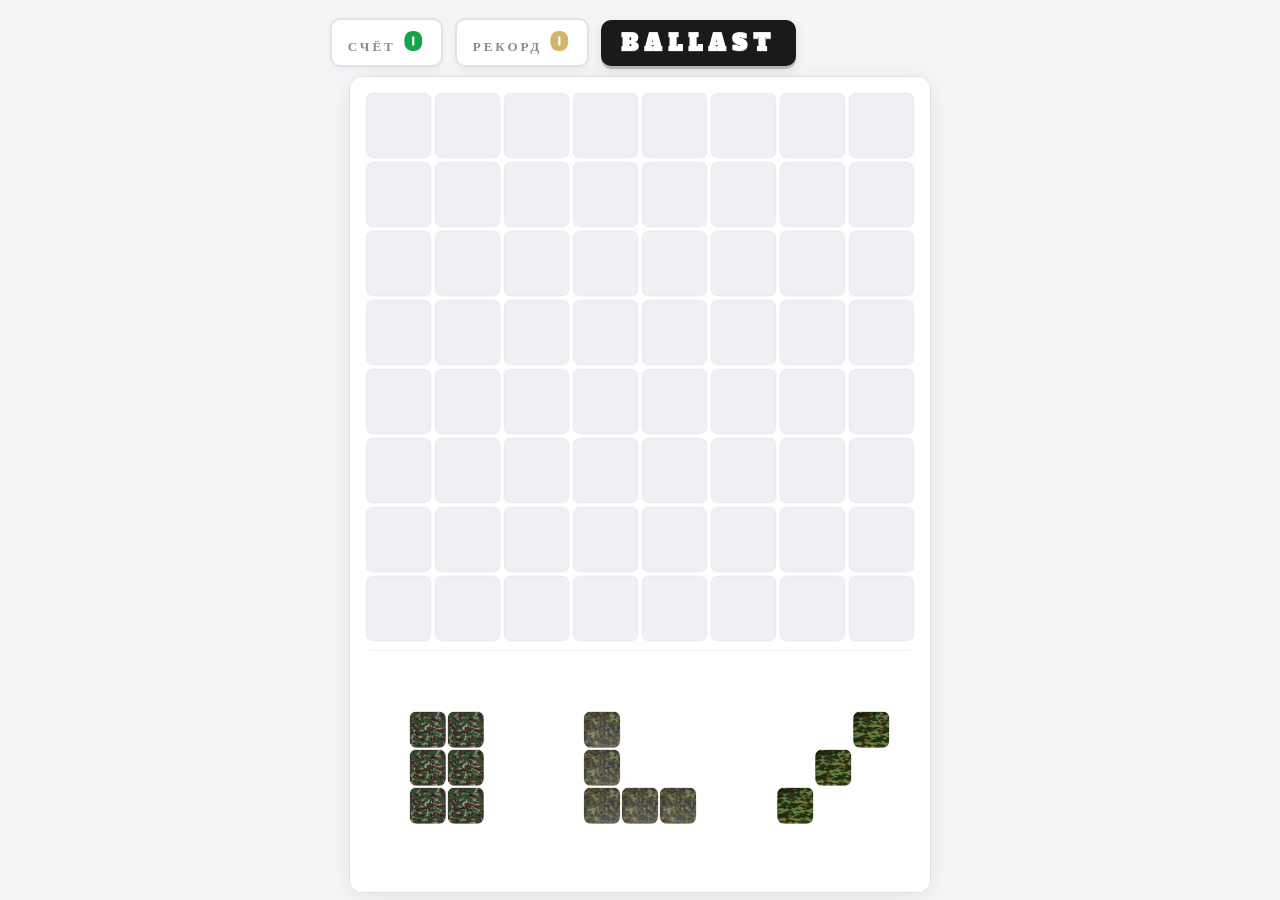
<file: games/ballast/ballast.html>
<!DOCTYPE html>
<html lang="ru">
<head>
<meta charset="UTF-8">
<meta name="viewport" content="width=device-width, initial-scale=1, maximum-scale=1, user-scalable=no">
<title>BALLAST</title>
<link rel="preconnect" href="https://fonts.googleapis.com">
<link rel="preconnect" href="https://fonts.gstatic.com" crossorigin>
<link href="https://fonts.googleapis.com/css2?family=Alfa+Slab+One&family=Bevan&display=swap" rel="stylesheet">
<style>
  * { margin: 0; padding: 0; box-sizing: border-box; -webkit-tap-highlight-color: transparent; }
  html, body {
    width: 100%; height: 100%;
    overflow: hidden;
    background: #f5f5f7;
  }
  body {
    display: flex;
    flex-direction: column;
    align-items: center;
    justify-content: center;
    font-family: 'Alfa Slab One', 'Arial Black', Impact, 'Bevan', serif;
    font-weight: 900;
    color: #1a1a1a;
    letter-spacing: 2px;
    user-select: none;
    -webkit-user-select: none;
    touch-action: none;
  }
  .hud {
    display: flex;
    gap: 12px;
    padding: 10px 14px;
    align-items: center;
    text-transform: uppercase;
    flex-shrink: 0;
  }
  .hud .stat {
    background: #ffffff;
    border: 2px solid #e2e2e8;
    border-radius: 10px;
    padding: 6px 16px;
    font-size: 13px;
    letter-spacing: 3px;
    color: #8a8a94;
    box-shadow: 0 2px 6px rgba(0,0,0,0.04);
    transition: transform 0.15s ease-out;
  }
  .hud .stat b {
    color: #16a34a;
    font-size: 24px;
    margin-left: 8px;
  }
  .hud .best b {
    color: #d4b46a;
  }
  .hud .title {
    font-family: 'Alfa Slab One', 'Arial Black', Impact, serif;
    font-weight: 900;
    font-size: 22px;
    letter-spacing: 6px;
    color: #ffffff;
    background: #1a1a1a;
    padding: 8px 20px;
    border-radius: 10px;
    text-transform: uppercase;
    box-shadow: 0 3px 0 rgba(0,0,0,0.2), 0 4px 12px rgba(0,0,0,0.1);
    user-select: none;
    text-shadow: 0 1px 0 rgba(255,255,255,0.15);
  }
  .hud .combo {
    background: linear-gradient(180deg, #fef3c7, #fde68a);
    border-color: #f59e0b;
    color: #92400e;
    opacity: 0;
    transform: scale(0.8);
    transition: opacity 0.2s, transform 0.2s;
    pointer-events: none;
  }
  .hud .combo.show {
    opacity: 1;
    transform: scale(1);
  }
  .hud .combo b {
    color: #dc2626;
    font-size: 24px;
  }
  .hud .pop {
    transform: scale(1.15);
  }
  canvas {
    display: block;
    background: #ffffff;
    border-radius: 12px;
    box-shadow: 0 4px 24px rgba(0,0,0,0.08), 0 0 0 1px rgba(0,0,0,0.05);
    touch-action: none;
  }
  .overlay {
    position: fixed; inset: 0;
    background: rgba(255, 255, 255, 0.96);
    display: none; align-items: center; justify-content: center;
    flex-direction: column; gap: 22px; z-index: 10;
  }
  .overlay.show { display: flex; }
  .overlay h2 {
    font-size: 38px;
    color: #dc2626;
    letter-spacing: 6px;
    text-transform: uppercase;
  }
  .overlay .score-big {
    font-size: 80px;
    color: #16a34a;
    letter-spacing: 3px;
  }
  .overlay button {
    padding: 18px 48px;
    font-size: 20px;
    font-family: inherit;
    font-weight: 900;
    letter-spacing: 3px;
    text-transform: uppercase;
    background: #1a1a1a;
    color: #ffffff;
    border: none;
    border-radius: 10px;
    cursor: pointer;
    box-shadow: 0 4px 14px rgba(0,0,0,0.2);
    transition: transform 0.08s, box-shadow 0.08s;
  }
  .overlay button:active {
    transform: translateY(3px);
    box-shadow: 0 1px 4px rgba(0,0,0,0.2);
  }
</style>
</head>
<body>

<div class="hud">
  <div class="stat" id="scoreStat">СЧЁТ<b id="score">0</b></div>
  <div class="stat best">РЕКОРД<b id="best">0</b></div>
  <div class="title">BALLAST</div>
  <div class="stat combo" id="comboStat">КОМБО<b id="combo">×1</b></div>
</div>

<canvas id="game"></canvas>

<div class="overlay" id="overlay">
  <h2>Игра окончена</h2>
  <div class="score-big" id="finalScore">0</div>
  <button id="restart">Играть снова</button>
</div>

<script>
(function () {
  'use strict';

  /* ================= ХРАНИЛИЩЕ ================= */
  const storage = {
    get: function (k, def) {
      try { const v = window.localStorage.getItem(k); return v === null ? def : v; }
      catch (e) { return def; }
    },
    set: function (k, v) {
      try { window.localStorage.setItem(k, v); } catch (e) {}
    }
  };

  /* ================= ЗВУКИ ================= */
  let audioCtx = null;
  function getAudio() {
    if (!audioCtx) {
      try { audioCtx = new (window.AudioContext || window.webkitAudioContext)(); }
      catch (e) { return null; }
    }
    if (audioCtx.state === 'suspended') audioCtx.resume();
    return audioCtx;
  }

  function tone(freq, dur, vol, delay, type) {
    const ac = getAudio();
    if (!ac) return;
    const t = ac.currentTime + (delay || 0);
    const o = ac.createOscillator();
    const g = ac.createGain();
    o.type = type || 'sine';
    o.frequency.setValueAtTime(freq, t);
    g.gain.setValueAtTime(0.0001, t);
    g.gain.exponentialRampToValueAtTime(vol, t + 0.03);
    g.gain.exponentialRampToValueAtTime(0.0001, t + dur);
    o.connect(g);
    g.connect(ac.destination);
    o.start(t);
    o.stop(t + dur + 0.05);
  }

  function makeNoiseBuffer(ac, dur) {
    const len = Math.floor(ac.sampleRate * dur);
    const buf = ac.createBuffer(1, len, ac.sampleRate);
    const data = buf.getChannelData(0);
    for (let i = 0; i < len; i++) {
      data[i] = (Math.random() * 2 - 1) * Math.pow(1 - i / len, 3);
    }
    return buf;
  }

  // 🔫 ВЫСТРЕЛ при постановке блока
  function sndPlace() {
    const ac = getAudio();
    if (!ac) return;
    const t = ac.currentTime;

    // 1) Тело — питч-дроп 180 → 50 Hz
    const o = ac.createOscillator();
    const g = ac.createGain();
    o.type = 'sine';
    o.frequency.setValueAtTime(180, t);
    o.frequency.exponentialRampToValueAtTime(50, t + 0.12);
    g.gain.setValueAtTime(0.0001, t);
    g.gain.exponentialRampToValueAtTime(0.22, t + 0.005);
    g.gain.exponentialRampToValueAtTime(0.0001, t + 0.15);
    o.connect(g);
    g.connect(ac.destination);
    o.start(t);
    o.stop(t + 0.18);

    // 2) Треск шумом
    const noiseSrc = ac.createBufferSource();
    noiseSrc.buffer = makeNoiseBuffer(ac, 0.08);
    const noiseFilter = ac.createBiquadFilter();
    noiseFilter.type = 'bandpass';
    noiseFilter.frequency.value = 1800;
    noiseFilter.Q.value = 1.2;
    const noiseGain = ac.createGain();
    noiseGain.gain.setValueAtTime(0.18, t);
    noiseGain.gain.exponentialRampToValueAtTime(0.001, t + 0.08);
    noiseSrc.connect(noiseFilter);
    noiseFilter.connect(noiseGain);
    noiseGain.connect(ac.destination);
    noiseSrc.start(t);
    noiseSrc.stop(t + 0.1);

    // 3) Высокий клик
    const hi = ac.createOscillator();
    const hg = ac.createGain();
    hi.type = 'sine';
    hi.frequency.setValueAtTime(2600, t);
    hi.frequency.exponentialRampToValueAtTime(1200, t + 0.03);
    hg.gain.setValueAtTime(0.05, t);
    hg.gain.exponentialRampToValueAtTime(0.001, t + 0.03);
    hi.connect(hg);
    hg.connect(ac.destination);
    hi.start(t);
    hi.stop(t + 0.05);
  }

  // 🎼 Очистка линий
  function sndClear(lines, combo) {
    const shift = Math.min(combo - 1, 4) * 40;
    const notes = [523, 659, 784, 1047];
    for (let i = 0; i < lines && i < notes.length; i++) {
      tone(notes[i] + shift, 0.45, 0.10, i * 0.07, 'sine');
    }
    if (lines >= 2) tone(2093 + shift, 0.6, 0.05, 0.3, 'sine');
    if (combo >= 3) {
      tone(1319 + shift, 0.7, 0.06, 0.15, 'sine');
      tone(1568 + shift, 0.8, 0.05, 0.25, 'sine');
    }
  }

  // 😢 Проигрыш
  function sndGameOver() {
    const notes = [440, 392, 349, 294, 262];
    for (let i = 0; i < notes.length; i++) {
      tone(notes[i], 0.55, 0.08, i * 0.16, 'sine');
    }
  }

  function unlockAudio() {
    const ac = getAudio();
    if (ac && ac.state === 'suspended') ac.resume();
  }
  window.addEventListener('pointerdown', unlockAudio, { once: true });
  window.addEventListener('keydown', unlockAudio, { once: true });

  /* ================= РАЗМЕРЫ ================= */
  let COLS = 8, ROWS = 8;
  let CELL, PAD, BOARD_W, BOARD_H, GAP, W, H, TRAY_Y, TRAY_H, TRAY_CELL, SLOT_W;

  const canvas = document.getElementById('game');
  const ctx = canvas.getContext('2d');
  const DPR = Math.min(window.devicePixelRatio || 1, 2);

  function layout() {
    const hud = document.querySelector('.hud');
    const hudH = hud.offsetHeight || 50;
    const availW = window.innerWidth - 20;
    const availH = window.innerHeight - hudH - 20;

    const cellW = availW / 8.4;
    const cellH = availH / 11.8;
    CELL = Math.max(20, Math.floor(Math.min(cellW, cellH)));

    PAD = Math.round(CELL * 0.2);
    GAP = Math.round(CELL * 0.2);
    BOARD_W = COLS * CELL;
    BOARD_H = ROWS * CELL;
    W = BOARD_W + PAD * 2;
    TRAY_H = Math.round(CELL * 3.2);
    TRAY_Y = PAD + BOARD_H + GAP;
    H = TRAY_Y + TRAY_H + PAD;
    TRAY_CELL = Math.round(CELL * 0.55);
    SLOT_W = W / 3;

    canvas.width = W * DPR;
    canvas.height = H * DPR;
    canvas.style.width = W + 'px';
    canvas.style.height = H + 'px';
    ctx.setTransform(DPR, 0, 0, DPR, 0, 0);
  }

  const scoreEl = document.getElementById('score');
  const bestEl = document.getElementById('best');
  const comboEl = document.getElementById('combo');
  const comboStat = document.getElementById('comboStat');
  const scoreStat = document.getElementById('scoreStat');
  const overlay = document.getElementById('overlay');
  const finalScoreEl = document.getElementById('finalScore');
  const restartBtn = document.getElementById('restart');

  /* ================= ТЕКСТУРЫ ИЗ ПАПКИ =================
     Рядом с HTML: 1.png ... 8.png
  ==================================================== */
  const BLOCK_STYLES = [
    { color: '#f4a3a3', img: null, file: '1.png' },
    { color: '#f5c28a', img: null, file: '2.png' },
    { color: '#f2dd8a', img: null, file: '3.png' },
    { color: '#a3d9a5', img: null, file: '4.png' },
    { color: '#a3c9dd', img: null, file: '5.png' },
    { color: '#a3b1dc', img: null, file: '6.png' },
    { color: '#c5a8dd', img: null, file: '7.png' },
    { color: '#e8a3c5', img: null, file: '8.png' }
  ];

  for (let i = 0; i < BLOCK_STYLES.length; i++) {
    (function (index) {
      const img = new Image();
      img.onload = function () { BLOCK_STYLES[index].img = img; };
      img.onerror = function () {};
      img.src = BLOCK_STYLES[index].file;
    })(i);
  }

  /* ================= ФИГУРЫ (с зеркалами) ================= */
  const BASE_SHAPES = [
    ["X"],
    ["XX"],
    ["XXX"],
    ["XXXX"],
    ["XXXXX"],
    ["XX", "XX"],
    ["XXX", "XXX", "XXX"],
    ["XX", "XX", "XX"],
    ["X.", "XX"],
    ["X.", "X.", "XX"],
    ["XXX", ".X."],
    ["X..", "X..", "XXX"],
    ["X..", ".X.", "..X"],
    [".XX", "XX."],
    ["X.", "XX", ".X"]
  ];

  function rotateShape(shape) {
    const h = shape.length;
    const w = shape[0].length;
    const out = [];
    for (let x = 0; x < w; x++) {
      let row = '';
      for (let y = h - 1; y >= 0; y--) row += shape[y][x] || '.';
      out.push(row);
    }
    return out;
  }
  function mirrorShape(shape) {
    return shape.map(function (row) { return row.split('').reverse().join(''); });
  }
  function normalizeShape(shape) {
    const s = shape.filter(function (r) { return r.indexOf('X') !== -1; });
    if (!s.length) return null;
    let minLeft = Infinity, maxRight = 0;
    for (let i = 0; i < s.length; i++) {
      const l = s[i].indexOf('X');
      const r = s[i].lastIndexOf('X');
      if (l < minLeft) minLeft = l;
      if (r > maxRight) maxRight = r;
    }
    const out = [];
    for (let i = 0; i < s.length; i++) out.push(s[i].slice(minLeft, maxRight + 1));
    return out;
  }
  function shapeKey(shape) { return shape.join('|'); }
  function generateAllShapes() {
    const seen = new Set();
    const result = [];
    for (let b = 0; b < BASE_SHAPES.length; b++) {
      let cur = BASE_SHAPES[b];
      const variants = [];
      for (let i = 0; i < 4; i++) {
        variants.push(cur);
        variants.push(mirrorShape(cur));
        cur = rotateShape(cur);
      }
      for (let v = 0; v < variants.length; v++) {
        const n = normalizeShape(variants[v]);
        if (!n) continue;
        const k = shapeKey(n);
        if (seen.has(k)) continue;
        seen.add(k);
        result.push(n);
      }
    }
    return result;
  }
  const SHAPES = generateAllShapes();

  /* ================= СОСТОЯНИЕ ================= */
  let board = [];
  let pieces = [];
  let dragging = null;
  let dragX = 0, dragY = 0;
  let ghost = null;
  let score = 0;
  let best = parseInt(storage.get('bb_best', '0'), 10) || 0;
  let combo = 0;
  let gameOver = false;
  let floaters = [];
  let lastTime = 0;

  let shake = 0;
  const SHAKE_DECAY = 4.5;
  const SHAKE_AMP = 0.55;

  bestEl.textContent = best;

  /* ================= УТИЛИТЫ ================= */
  function roundRect(x, y, w, h, r) {
    if (r > w / 2) r = w / 2;
    if (r > h / 2) r = h / 2;
    ctx.beginPath();
    ctx.moveTo(x + r, y);
    ctx.lineTo(x + w - r, y);
    ctx.quadraticCurveTo(x + w, y, x + w, y + r);
    ctx.lineTo(x + w, y + h - r);
    ctx.quadraticCurveTo(x + w, y + h, x + w - r, y + h);
    ctx.lineTo(x + r, y + h);
    ctx.quadraticCurveTo(x, y + h, x, y + h - r);
    ctx.lineTo(x, y + r);
    ctx.quadraticCurveTo(x, y, x + r, y);
    ctx.closePath();
  }

  /* ================= ОТРИСОВКА БЛОКА (без бликов) ================= */
  function drawBlock(x, y, size, style, alpha) {
    if (alpha === undefined) alpha = 1;
    ctx.globalAlpha = alpha;

    const r = size * 0.2;
    const ix = x + 1, iy = y + 1, isz = size - 2;

    if (style.img && style.img.complete && style.img.naturalWidth > 0) {
      // Текстура из файла
      ctx.save();
      roundRect(ix, iy, isz, isz, r);
      ctx.clip();
      const img = style.img;
      const iw = img.naturalWidth, ih = img.naturalHeight;
      const scale = Math.max(isz / iw, isz / ih);
      const dw = iw * scale, dh = ih * scale;
      const dx = ix + (isz - dw) / 2;
      const dy = iy + (isz - dh) / 2;
      ctx.drawImage(img, dx, dy, dw, dh);
      ctx.restore();

      ctx.strokeStyle = 'rgba(0,0,0,0.12)';
      ctx.lineWidth = 1;
      roundRect(ix, iy, isz, isz, r);
      ctx.stroke();
    } else {
      // Плоский цвет
      ctx.fillStyle = style.color;
      roundRect(ix, iy, isz, isz, r);
      ctx.fill();

      ctx.strokeStyle = 'rgba(0,0,0,0.10)';
      ctx.lineWidth = 1;
      roundRect(ix, iy, isz, isz, r);
      ctx.stroke();
    }

    ctx.globalAlpha = 1;
  }

  /* ================= ЛОГИКА ================= */
  function makePiece(shapeStr) {
    const cells = [];
    let w = 0;
    const h = shapeStr.length;
    for (let y = 0; y < h; y++) {
      const row = shapeStr[y];
      if (row.length > w) w = row.length;
      for (let x = 0; x < row.length; x++) {
        if (row[x] === 'X') cells.push({ x: x, y: y });
      }
    }
    return {
      cells: cells, w: w, h: h,
      style: BLOCK_STYLES[Math.floor(Math.random() * BLOCK_STYLES.length)]
    };
  }

  function checkPlacement(col, row, piece) {
    const result = [];
    for (let i = 0; i < piece.cells.length; i++) {
      const c = piece.cells[i];
      const x = col + c.x;
      const y = row + c.y;
      if (x < 0 || x >= COLS || y < 0 || y >= ROWS) return null;
      if (board[y][x]) return null;
      result.push({ x: x, y: y });
    }
    return result;
  }

  function hasAnyMove() {
    for (let i = 0; i < 3; i++) {
      const p = pieces[i];
      if (!p) continue;
      for (let y = 0; y < ROWS; y++) {
        for (let x = 0; x < COLS; x++) {
          if (checkPlacement(x, y, p)) return true;
        }
      }
    }
    return false;
  }

  function refillPieces() {
    let attempts = 0;
    do {
      for (let i = 0; i < 3; i++) {
        pieces[i] = makePiece(SHAPES[Math.floor(Math.random() * SHAPES.length)]);
      }
      attempts++;
    } while (!hasAnyMove() && attempts < 60);
  }

  function updateComboUI() {
    if (combo >= 2) {
      comboEl.textContent = '×' + combo;
      comboStat.classList.add('show');
      comboStat.classList.remove('pop');
      void comboStat.offsetWidth;
      comboStat.classList.add('pop');
      setTimeout(function () { comboStat.classList.remove('pop'); }, 150);
    } else {
      comboStat.classList.remove('show');
    }
  }

  function placePiece(index, cells) {
    const piece = pieces[index];
    for (let i = 0; i < cells.length; i++) board[cells[i].y][cells[i].x] = piece.style;
    pieces[index] = null;
    score += piece.cells.length;

    sndPlace();

    const fullRows = [], fullCols = [];
    for (let y = 0; y < ROWS; y++) {
      let full = true;
      for (let x = 0; x < COLS; x++) if (!board[y][x]) { full = false; break; }
      if (full) fullRows.push(y);
    }
    for (let x = 0; x < COLS; x++) {
      let full = true;
      for (let y = 0; y < ROWS; y++) if (!board[y][x]) { full = false; break; }
      if (full) fullCols.push(x);
    }

    const lineCount = fullRows.length + fullCols.length;

    if (lineCount > 0) {
      combo++;

      const toClear = new Set();
      for (let i = 0; i < fullRows.length; i++)
        for (let x = 0; x < COLS; x++) toClear.add(fullRows[i] * COLS + x);
      for (let i = 0; i < fullCols.length; i++)
        for (let y = 0; y < ROWS; y++) toClear.add(y * COLS + fullCols[i]);
      toClear.forEach(function (key) {
        board[Math.floor(key / COLS)][key % COLS] = null;
      });

      const basePts = lineCount * 10;
      const pts = basePts * combo;
      score += pts;

      const text = combo >= 2
        ? '+' + pts + '  ×' + combo
        : '+' + pts;
      floaters.push({
        text: text,
        x: W / 2,
        y: PAD + BOARD_H / 2,
        life: 1.1,
        maxLife: 1.1,
        big: combo >= 2
      });

      shake = Math.min(1, 0.5 + lineCount * 0.25 + (combo - 1) * 0.1);
      sndClear(lineCount, combo);
      updateComboUI();
    } else {
      if (combo > 0) {
        combo = 0;
        updateComboUI();
      }
    }

    scoreStat.classList.remove('pop');
    void scoreStat.offsetWidth;
    scoreStat.classList.add('pop');
    setTimeout(function () { scoreStat.classList.remove('pop'); }, 150);

    scoreEl.textContent = score;
    if (score > best) {
      best = score;
      bestEl.textContent = best;
      storage.set('bb_best', String(best));
    }

    let anyLeft = false;
    for (let i = 0; i < 3; i++) if (pieces[i]) { anyLeft = true; break; }
    if (!anyLeft) refillPieces();

    if (!hasAnyMove()) {
      gameOver = true;
      finalScoreEl.textContent = score;
      overlay.classList.add('show');
      sndGameOver();
    }
  }

  /* ================= ОТРИСОВКА ================= */
  function getTrayBase(i) {
    const p = pieces[i];
    if (!p) return null;
    const pw = p.w * TRAY_CELL;
    const ph = p.h * TRAY_CELL;
    return { x: i * SLOT_W + (SLOT_W - pw) / 2, y: TRAY_Y + (TRAY_H - ph) / 2 };
  }

  function render() {
    ctx.save();

    if (shake > 0) {
      const amp = shake * CELL * SHAKE_AMP;
      ctx.translate(
        (Math.random() - 0.5) * amp * 2,
        (Math.random() - 0.5) * amp * 2
      );
    }

    ctx.fillStyle = '#ffffff';
    ctx.fillRect(-CELL * 2, -CELL * 2, W + CELL * 4, H + CELL * 4);

    for (let y = 0; y < ROWS; y++) {
      for (let x = 0; x < COLS; x++) {
        const px = PAD + x * CELL;
        const py = PAD + y * CELL;
        if (board[y][x]) {
          drawBlock(px, py, CELL, board[y][x]);
        } else {
          ctx.fillStyle = '#f0f0f4';
          roundRect(px + 2, py + 2, CELL - 4, CELL - 4, 8);
          ctx.fill();
          ctx.strokeStyle = 'rgba(0,0,0,0.04)';
          ctx.lineWidth = 1;
          roundRect(px + 2, py + 2, CELL - 4, CELL - 4, 8);
          ctx.stroke();
        }
      }
    }

    if (dragging && ghost) {
      const tempRows = [], tempCols = [];
      for (let y = 0; y < ROWS; y++) {
        let full = true;
        for (let x = 0; x < COLS; x++) {
          if (!board[y][x]) {
            let inGhost = false;
            for (let k = 0; k < ghost.cells.length; k++)
              if (ghost.cells[k].x === x && ghost.cells[k].y === y) { inGhost = true; break; }
            if (!inGhost) { full = false; break; }
          }
        }
        if (full) tempRows.push(y);
      }
      for (let x = 0; x < COLS; x++) {
        let full = true;
        for (let y = 0; y < ROWS; y++) {
          if (!board[y][x]) {
            let inGhost = false;
            for (let k = 0; k < ghost.cells.length; k++)
              if (ghost.cells[k].x === x && ghost.cells[k].y === y) { inGhost = true; break; }
            if (!inGhost) { full = false; break; }
          }
        }
        if (full) tempCols.push(x);
      }
      ctx.fillStyle = 'rgba(22,163,74,0.15)';
      for (let i = 0; i < tempRows.length; i++)
        for (let x = 0; x < COLS; x++) {
          roundRect(PAD + x * CELL + 2, PAD + tempRows[i] * CELL + 2, CELL - 4, CELL - 4, 8);
          ctx.fill();
        }
      for (let i = 0; i < tempCols.length; i++)
        for (let y = 0; y < ROWS; y++) {
          roundRect(PAD + tempCols[i] * CELL + 2, PAD + y * CELL + 2, CELL - 4, CELL - 4, 8);
          ctx.fill();
        }
      for (let i = 0; i < ghost.cells.length; i++) {
        const c = ghost.cells[i];
        drawBlock(PAD + c.x * CELL, PAD + c.y * CELL, CELL, dragging.piece.style, 0.45);
      }
    }

    ctx.fillStyle = 'rgba(0,0,0,0.06)';
    ctx.fillRect(20, TRAY_Y - GAP / 2, W - 40, 1);

    for (let i = 0; i < 3; i++) {
      const p = pieces[i];
      if (!p) continue;
      if (dragging && dragging.index === i) continue;
      const base = getTrayBase(i);
      if (!base) continue;
      for (let j = 0; j < p.cells.length; j++) {
        const c = p.cells[j];
        drawBlock(base.x + c.x * TRAY_CELL, base.y + c.y * TRAY_CELL, TRAY_CELL, p.style);
      }
    }

    if (dragging) {
      const p = dragging.piece;
      ctx.save();
      ctx.shadowColor = 'rgba(0,0,0,0.18)';
      ctx.shadowBlur = 12;
      ctx.shadowOffsetY = 4;
      for (let j = 0; j < p.cells.length; j++) {
        const c = p.cells[j];
        drawBlock(dragX + c.x * CELL, dragY + c.y * CELL, CELL, p.style);
      }
      ctx.restore();
    }

    for (let i = 0; i < floaters.length; i++) {
      const f = floaters[i];
      const a = Math.max(0, f.life / f.maxLife);
      ctx.globalAlpha = a;

      const baseSize = f.big ? CELL * 1.1 : CELL * 0.9;
      const t = 1 - a;
      const pulse = f.big && t < 0.2 ? 1 + (0.2 - t) * 2 : 1;
      const fontSize = Math.round(baseSize * pulse);

      ctx.font = '900 ' + fontSize + 'px "Alfa Slab One", "Arial Black", Impact, serif';
      ctx.textAlign = 'center';
      ctx.textBaseline = 'middle';
      ctx.lineWidth = 7;
      ctx.lineJoin = 'round';
      ctx.strokeStyle = 'rgba(255,255,255,0.95)';
      ctx.strokeText(f.text, f.x, f.y);
      ctx.fillStyle = f.big ? '#dc2626' : '#16a34a';
      ctx.fillText(f.text, f.x, f.y);
    }
    ctx.globalAlpha = 1;

    ctx.restore();
  }

  /* ================= ВВОД ================= */
  function getPos(e) {
    const rect = canvas.getBoundingClientRect();
    let cx, cy;
    if (e.touches && e.touches.length) { cx = e.touches[0].clientX; cy = e.touches[0].clientY; }
    else if (e.changedTouches && e.changedTouches.length) { cx = e.changedTouches[0].clientX; cy = e.changedTouches[0].clientY; }
    else { cx = e.clientX; cy = e.clientY; }
    return {
      x: (cx - rect.left) * (W / rect.width),
      y: (cy - rect.top) * (H / rect.height)
    };
  }

  function findPieceAt(x, y) {
    for (let i = 0; i < 3; i++) {
      const p = pieces[i];
      if (!p) continue;
      const base = getTrayBase(i);
      if (!base) continue;
      const pw = p.w * TRAY_CELL, ph = p.h * TRAY_CELL;
      if (x >= base.x - 10 && x <= base.x + pw + 10 &&
          y >= base.y - 10 && y <= base.y + ph + 10) {
        return { index: i, piece: p, base: base };
      }
    }
    return null;
  }

  function onStart(e) {
    if (gameOver || dragging) return;
    unlockAudio();
    const pos = getPos(e);
    const hit = findPieceAt(pos.x, pos.y);
    if (!hit) return;
    e.preventDefault();
    const grabLX = (pos.x - hit.base.x) / TRAY_CELL;
    const grabLY = (pos.y - hit.base.y) / TRAY_CELL;
    dragging = { index: hit.index, piece: hit.piece, grabLX: grabLX, grabLY: grabLY };
    dragX = pos.x - grabLX * CELL;
    dragY = pos.y - grabLY * CELL;
    updateGhost();
  }

  function onMove(e) {
    if (!dragging) return;
    e.preventDefault();
    const pos = getPos(e);
    dragX = pos.x - dragging.grabLX * CELL;
    dragY = pos.y - dragging.grabLY * CELL;
    updateGhost();
  }

  function onEnd(e) {
    if (!dragging) return;
    if (e) e.preventDefault();
    if (ghost) placePiece(dragging.index, ghost.cells);
    dragging = null;
    ghost = null;
  }

  function updateGhost() {
    if (!dragging) { ghost = null; return; }
    const col = Math.round((dragX - PAD) / CELL);
    const row = Math.round((dragY - PAD) / CELL);
    const cells = checkPlacement(col, row, dragging.piece);
    ghost = cells ? { cells: cells, col: col, row: row } : null;
  }

  canvas.addEventListener('mousedown', onStart);
  window.addEventListener('mousemove', onMove, { passive: false });
  window.addEventListener('mouseup', onEnd);
  canvas.addEventListener('touchstart', onStart, { passive: false });
  window.addEventListener('touchmove', onMove, { passive: false });
  window.addEventListener('touchend', onEnd, { passive: false });
  window.addEventListener('touchcancel', onEnd, { passive: false });
  canvas.addEventListener('contextmenu', function (e) { e.preventDefault(); });

  /* ================= РЕСАЙЗ ================= */
  let resizeTimer = null;
  window.addEventListener('resize', function () {
    clearTimeout(resizeTimer);
    resizeTimer = setTimeout(function () {
      dragging = null;
      ghost = null;
      layout();
    }, 120);
  });

  /* ================= ЦИКЛ ================= */
  function update(dt) {
    if (shake > 0) shake = Math.max(0, shake - dt * SHAKE_DECAY);

    for (let i = floaters.length - 1; i >= 0; i--) {
      const f = floaters[i];
      f.life -= dt;
      f.y -= dt * 40;
      if (f.life <= 0) floaters.splice(i, 1);
    }
  }

  function loop(t) {
    if (!lastTime) lastTime = t;
    let dt = (t - lastTime) / 1000;
    lastTime = t;
    if (dt > 0.05) dt = 0.05;
    if (dt < 0) dt = 0;
    update(dt);
    render();
    requestAnimationFrame(loop);
  }

  /* ================= СТАРТ ================= */
  function init() {
    layout();

    board = [];
    for (let y = 0; y < ROWS; y++) {
      const row = [];
      for (let x = 0; x < COLS; x++) row.push(null);
      board.push(row);
    }
    pieces = [null, null, null];
    floaters = [];
    dragging = null;
    ghost = null;
    score = 0;
    combo = 0;
    gameOver = false;
    lastTime = 0;
    shake = 0;
    scoreEl.textContent = '0';
    bestEl.textContent = best;
    comboStat.classList.remove('show');
    overlay.classList.remove('show');
    refillPieces();
  }

  restartBtn.addEventListener('click', init);

  requestAnimationFrame(function () {
    init();
    requestAnimationFrame(loop);
  });
})();
</script>
</body>
</html>
</file>
